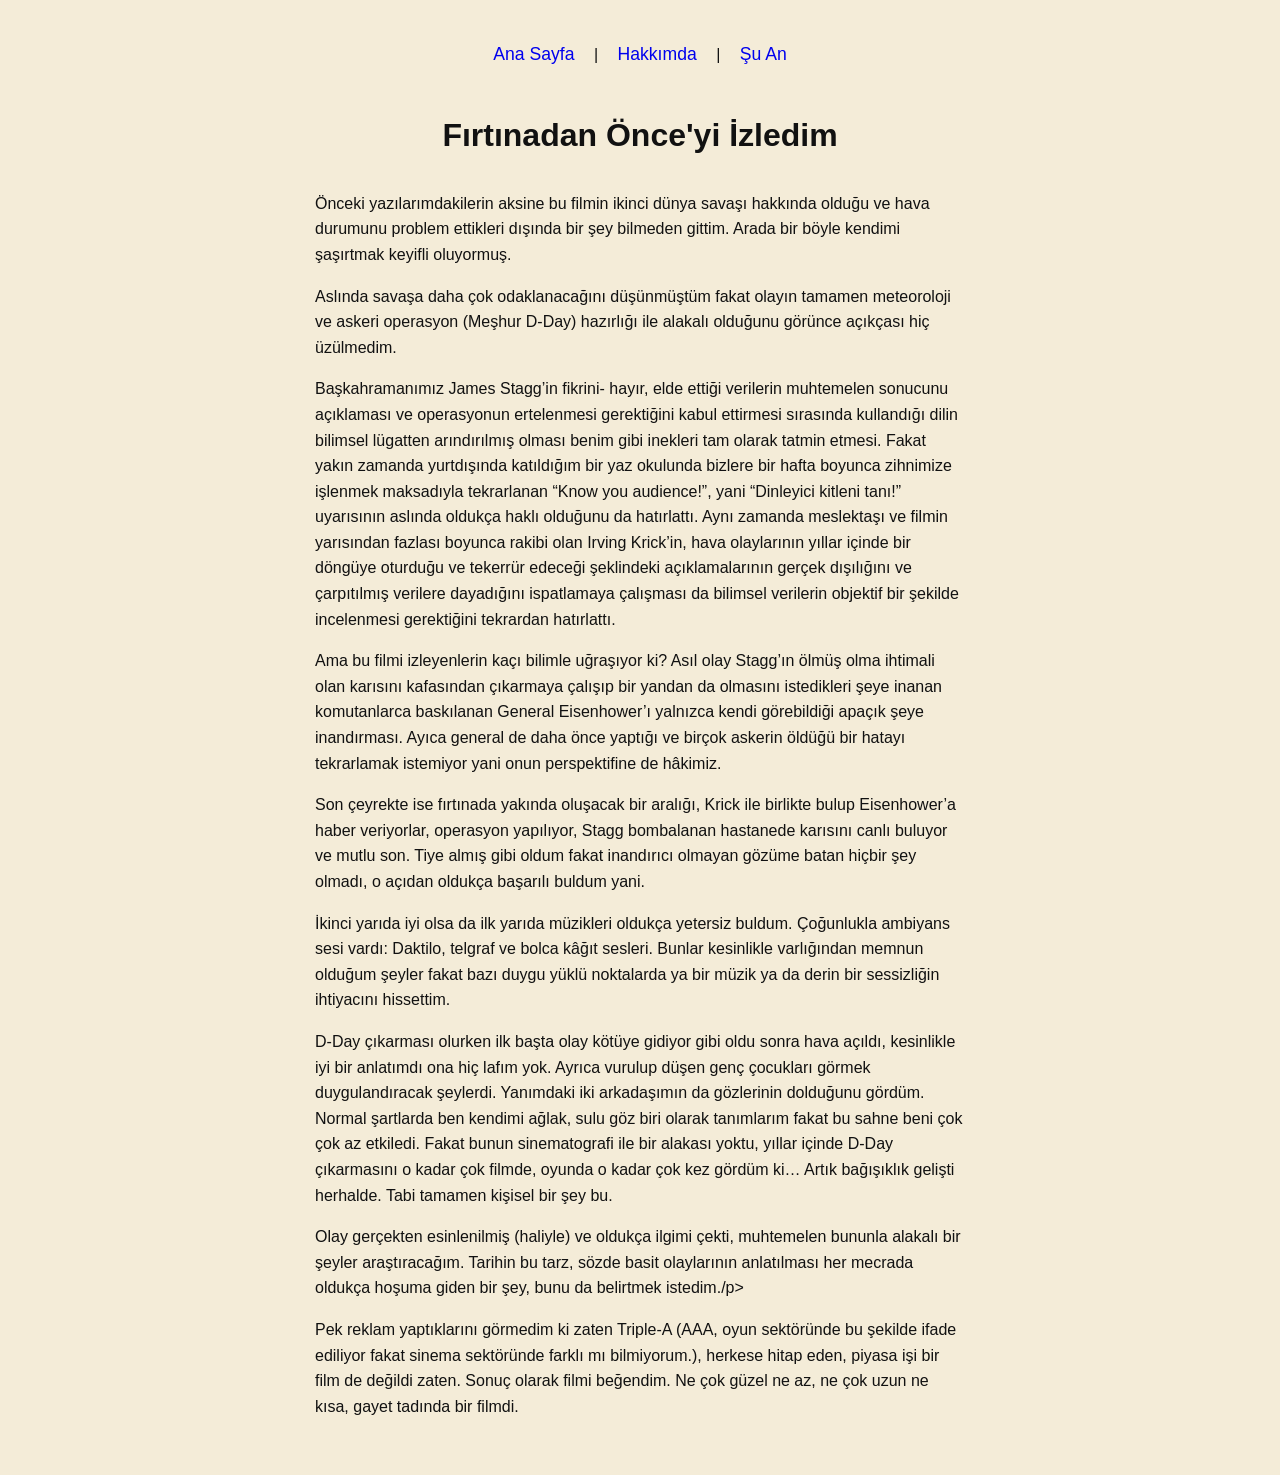
<file: firtinadan_once_yazi.html>
<!DOCTYPE html>
<html lang="tr">
<head>
    <meta charset="UTF-8">
    <meta name="viewport" content="width=device-width, initial-scale=1.0">
    <title>Fırtınadan Önce'yi İzledim</title>
    <link rel="stylesheet" href="style.css">
</head>
<body>
    <nav>
        <a href="index.html">Ana Sayfa</a> |
        <a href="hakkimda.html">Hakkımda</a> |
        <a href="su_an.html">Şu An</a>
    </nav>
    <div class="icerik">

    <h1>Fırtınadan Önce'yi İzledim</h1>
    
    <p>Önceki yazılarımdakilerin aksine bu filmin ikinci dünya savaşı hakkında olduğu ve hava durumunu problem ettikleri dışında bir şey bilmeden gittim. Arada bir böyle kendimi şaşırtmak keyifli oluyormuş.</p>
    
    <p>Aslında savaşa daha çok odaklanacağını düşünmüştüm fakat olayın tamamen meteoroloji ve askeri operasyon (Meşhur D-Day) hazırlığı ile alakalı olduğunu görünce açıkçası hiç üzülmedim. </p>
    
    <p>Başkahramanımız James Stagg’in fikrini- hayır, elde ettiği verilerin muhtemelen sonucunu açıklaması ve operasyonun ertelenmesi gerektiğini kabul ettirmesi sırasında kullandığı dilin bilimsel lügatten arındırılmış olması benim gibi inekleri tam olarak tatmin etmesi. Fakat yakın zamanda yurtdışında katıldığım bir yaz okulunda bizlere bir hafta boyunca zihnimize işlenmek maksadıyla tekrarlanan “Know you audience!”, yani “Dinleyici kitleni tanı!” uyarısının aslında oldukça haklı olduğunu da hatırlattı. Aynı zamanda meslektaşı ve filmin yarısından fazlası boyunca rakibi olan Irving Krick’in, hava olaylarının yıllar içinde bir döngüye oturduğu ve tekerrür edeceği şeklindeki açıklamalarının gerçek dışılığını ve çarpıtılmış verilere dayadığını ispatlamaya çalışması da bilimsel verilerin objektif bir şekilde incelenmesi gerektiğini tekrardan hatırlattı. </p>
    
    <p>Ama bu filmi izleyenlerin kaçı bilimle uğraşıyor ki? Asıl olay Stagg’ın ölmüş olma ihtimali olan karısını kafasından çıkarmaya çalışıp bir yandan da olmasını istedikleri şeye inanan komutanlarca baskılanan General Eisenhower’ı yalnızca kendi görebildiği apaçık şeye inandırması. Ayıca general de daha önce yaptığı ve birçok askerin öldüğü bir hatayı tekrarlamak istemiyor yani onun perspektifine de hâkimiz.</p>

    <p>Son çeyrekte ise fırtınada yakında oluşacak bir aralığı, Krick ile birlikte bulup Eisenhower’a haber veriyorlar, operasyon yapılıyor, Stagg bombalanan hastanede karısını canlı buluyor ve mutlu son. Tiye almış gibi oldum fakat inandırıcı olmayan gözüme batan hiçbir şey olmadı, o açıdan oldukça başarılı buldum yani.</p>

    <p>İkinci yarıda iyi olsa da ilk yarıda müzikleri oldukça yetersiz buldum. Çoğunlukla ambiyans sesi vardı: Daktilo, telgraf ve bolca kâğıt sesleri. Bunlar kesinlikle varlığından memnun olduğum şeyler fakat bazı duygu yüklü noktalarda ya bir müzik ya da derin bir sessizliğin ihtiyacını hissettim.</p>

    <p>D-Day çıkarması olurken ilk başta olay kötüye gidiyor gibi oldu sonra hava açıldı, kesinlikle iyi bir anlatımdı ona hiç lafım yok. Ayrıca vurulup düşen genç çocukları görmek duygulandıracak şeylerdi. Yanımdaki iki arkadaşımın da gözlerinin dolduğunu gördüm. Normal şartlarda ben kendimi ağlak, sulu göz biri olarak tanımlarım fakat bu sahne beni çok çok az etkiledi. Fakat bunun sinematografi ile bir alakası yoktu, yıllar içinde D-Day çıkarmasını o kadar çok filmde, oyunda o kadar çok kez gördüm ki… Artık bağışıklık gelişti herhalde. Tabi tamamen kişisel bir şey bu.</p>

    <p>Olay gerçekten esinlenilmiş (haliyle) ve oldukça ilgimi çekti, muhtemelen bununla alakalı bir şeyler araştıracağım. Tarihin bu tarz, sözde basit olaylarının anlatılması her mecrada oldukça hoşuma giden bir şey, bunu da belirtmek istedim./p>

    <p>Pek reklam yaptıklarını görmedim ki zaten Triple-A (AAA, oyun sektöründe bu şekilde ifade ediliyor fakat sinema sektöründe farklı mı bilmiyorum.), herkese hitap eden, piyasa işi bir film de değildi zaten. Sonuç olarak filmi beğendim. Ne çok güzel ne az, ne çok uzun ne kısa, gayet tadında bir filmdi.</p>

    </div>

</body>
</html>
</file>
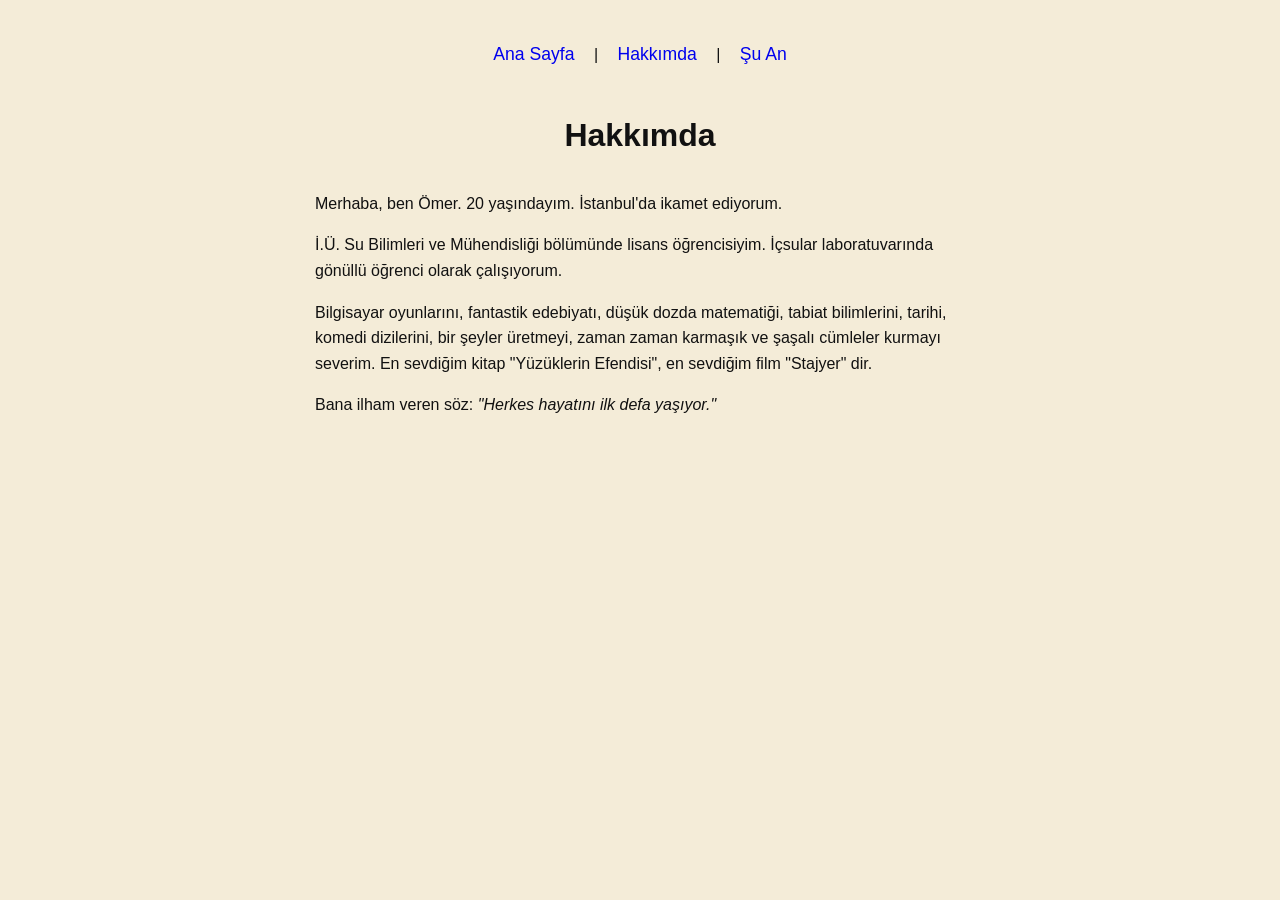
<file: hakkimda.html>
<!DOCTYPE html>
<html lang="tr">
<head>
    <meta charset="UTF-8">
    <meta name="viewport" content="width=device-width, initial-scale=1.0">
    <title>Hakkımda</title>
    <link rel="stylesheet" href="style.css">
</head>
<body>
    
    <nav>
        <a href="index.html">Ana Sayfa</a> |
        <a href="hakkimda.html">Hakkımda</a> |
        <a href="su_an.html">Şu An</a>
    </nav>

    
    <div class="icerik">
        <h1>Hakkımda</h1>
        <p>Merhaba, ben Ömer. 20 yaşındayım. İstanbul'da ikamet ediyorum.</p>
        <p>İ.Ü. Su Bilimleri ve Mühendisliği bölümünde lisans öğrencisiyim. İçsular laboratuvarında gönüllü öğrenci olarak çalışıyorum.</p>
        <p>Bilgisayar oyunlarını, fantastik edebiyatı, düşük dozda matematiği, tabiat bilimlerini, tarihi, komedi dizilerini, bir şeyler üretmeyi, zaman zaman karmaşık ve şaşalı cümleler kurmayı severim. En sevdiğim kitap "Yüzüklerin Efendisi", en sevdiğim film "Stajyer" dir.</p>
        <p>Bana ilham veren söz: <em>"Herkes hayatını ilk defa yaşıyor."</em></p>
    </div>
</body>
</html>
</file>
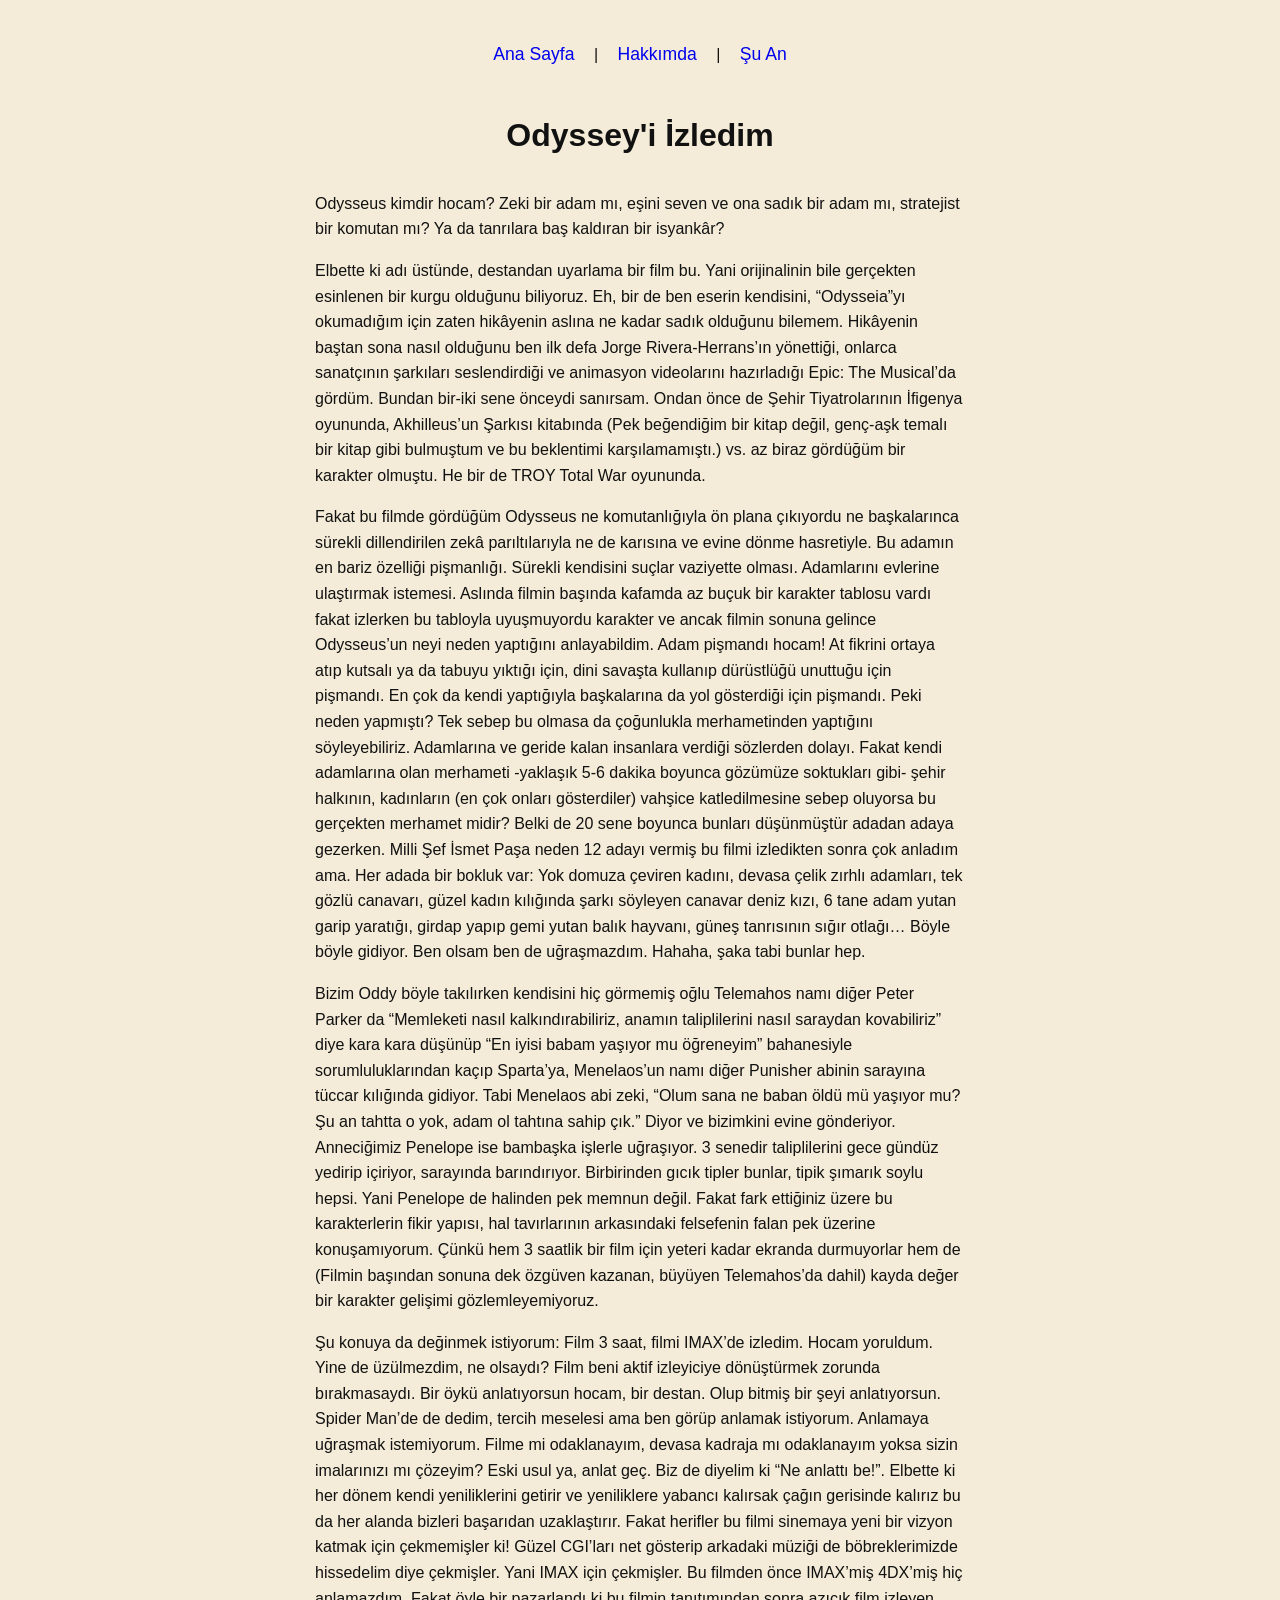
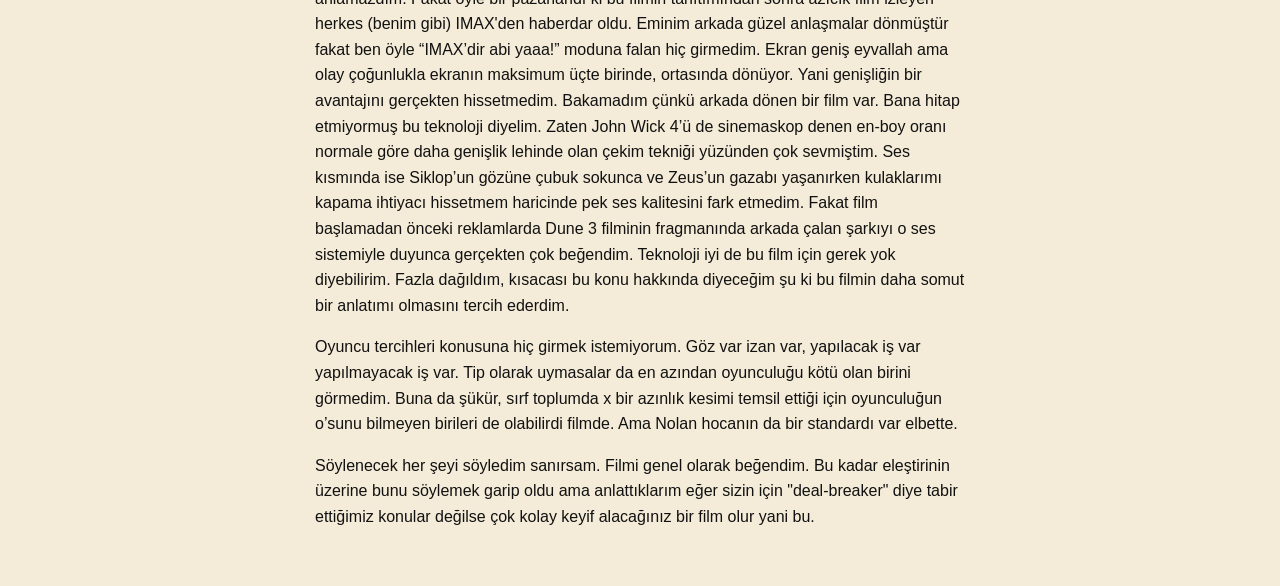
<file: odyssey_yazi.html>
<!DOCTYPE html>
<html lang="tr">
<head>
    <meta charset="UTF-8">
    <meta name="viewport" content="width=device-width, initial-scale=1.0">
    <title>Odyssey'i İzledim</title>
    <link rel="stylesheet" href="style.css">
</head>
<body>
    <nav>
        <a href="index.html">Ana Sayfa</a> |
        <a href="hakkimda.html">Hakkımda</a> |
        <a href="su_an.html">Şu An</a>
    </nav>
    <div class="icerik">

    <h1>Odyssey'i İzledim</h1>
    
    <p>Odysseus kimdir hocam? Zeki bir adam mı, eşini seven ve ona sadık bir adam mı, stratejist bir komutan mı? Ya da tanrılara baş kaldıran bir isyankâr?</p>
    
    <p>Elbette ki adı üstünde, destandan uyarlama bir film bu. Yani orijinalinin bile gerçekten esinlenen bir kurgu olduğunu biliyoruz. Eh, bir de ben eserin kendisini, “Odysseia”yı okumadığım için zaten hikâyenin aslına ne kadar sadık olduğunu bilemem. Hikâyenin baştan sona nasıl olduğunu ben ilk defa Jorge Rivera-Herrans’ın yönettiği, onlarca sanatçının şarkıları seslendirdiği ve animasyon videolarını hazırladığı Epic: The Musical’da gördüm. Bundan bir-iki sene önceydi sanırsam. Ondan önce de Şehir Tiyatrolarının İfigenya oyununda, Akhilleus’un Şarkısı kitabında (Pek beğendiğim bir kitap değil, genç-aşk temalı bir kitap gibi bulmuştum ve bu beklentimi karşılamamıştı.) vs. az biraz gördüğüm bir karakter olmuştu. He bir de TROY Total War oyununda.</p>
    
    <p>Fakat bu filmde gördüğüm Odysseus ne komutanlığıyla ön plana çıkıyordu ne başkalarınca sürekli dillendirilen zekâ parıltılarıyla ne de karısına ve evine dönme hasretiyle. Bu adamın en bariz özelliği pişmanlığı. Sürekli kendisini suçlar vaziyette olması. Adamlarını evlerine ulaştırmak istemesi. Aslında filmin başında kafamda az buçuk bir karakter tablosu vardı fakat izlerken bu tabloyla uyuşmuyordu karakter ve ancak filmin sonuna gelince Odysseus’un neyi neden yaptığını anlayabildim. Adam pişmandı hocam! At fikrini ortaya atıp kutsalı ya da tabuyu yıktığı için, dini savaşta kullanıp dürüstlüğü unuttuğu için pişmandı. En çok da kendi yaptığıyla başkalarına da yol gösterdiği için pişmandı. Peki neden yapmıştı? Tek sebep bu olmasa da çoğunlukla merhametinden yaptığını söyleyebiliriz. Adamlarına ve geride kalan insanlara verdiği sözlerden dolayı. Fakat kendi adamlarına olan merhameti -yaklaşık 5-6 dakika boyunca gözümüze soktukları gibi- şehir halkının, kadınların (en çok onları gösterdiler) vahşice katledilmesine sebep oluyorsa bu gerçekten merhamet midir? Belki de 20 sene boyunca bunları düşünmüştür adadan adaya gezerken. Milli Şef İsmet Paşa neden 12 adayı vermiş bu filmi izledikten sonra çok anladım ama. Her adada bir bokluk var: Yok domuza çeviren kadını, devasa çelik zırhlı adamları, tek gözlü canavarı, güzel kadın kılığında şarkı söyleyen canavar deniz kızı, 6 tane adam yutan garip yaratığı, girdap yapıp gemi yutan balık hayvanı, güneş tanrısının sığır otlağı… Böyle böyle gidiyor. Ben olsam ben de uğraşmazdım. Hahaha, şaka tabi bunlar hep.</p>
    
    <p>Bizim Oddy böyle takılırken kendisini hiç görmemiş oğlu Telemahos namı diğer Peter Parker da “Memleketi nasıl kalkındırabiliriz, anamın taliplilerini nasıl saraydan kovabiliriz” diye kara kara düşünüp “En iyisi babam yaşıyor mu öğreneyim” bahanesiyle sorumluluklarından kaçıp Sparta’ya, Menelaos’un namı diğer Punisher abinin sarayına tüccar kılığında gidiyor. Tabi Menelaos abi zeki, “Olum sana ne baban öldü mü yaşıyor mu? Şu an tahtta o yok, adam ol tahtına sahip çık.” Diyor ve bizimkini evine gönderiyor. Anneciğimiz Penelope ise bambaşka işlerle uğraşıyor. 3 senedir taliplilerini gece gündüz yedirip içiriyor, sarayında barındırıyor. Birbirinden gıcık tipler bunlar, tipik şımarık soylu hepsi. Yani Penelope de halinden pek memnun değil. Fakat fark ettiğiniz üzere bu karakterlerin fikir yapısı, hal tavırlarının arkasındaki felsefenin falan pek üzerine konuşamıyorum. Çünkü hem 3 saatlik bir film için yeteri kadar ekranda durmuyorlar hem de (Filmin başından sonuna dek özgüven kazanan, büyüyen Telemahos’da dahil) kayda değer bir karakter gelişimi gözlemleyemiyoruz.</p>
    
    <p>Şu konuya da değinmek istiyorum: Film 3 saat, filmi IMAX’de izledim. Hocam yoruldum. Yine de üzülmezdim, ne olsaydı? Film beni aktif izleyiciye dönüştürmek zorunda bırakmasaydı. Bir öykü anlatıyorsun hocam, bir destan. Olup bitmiş bir şeyi anlatıyorsun. Spider Man’de de dedim, tercih meselesi ama ben görüp anlamak istiyorum. Anlamaya uğraşmak istemiyorum. Filme mi odaklanayım, devasa kadraja mı odaklanayım yoksa sizin imalarınızı mı çözeyim? Eski usul ya, anlat geç. Biz de diyelim ki “Ne anlattı be!”. Elbette ki her dönem kendi yeniliklerini getirir ve yeniliklere yabancı kalırsak çağın gerisinde kalırız bu da her alanda bizleri başarıdan uzaklaştırır. Fakat herifler bu filmi sinemaya yeni bir vizyon katmak için çekmemişler ki! Güzel CGI’ları net gösterip arkadaki müziği de böbreklerimizde hissedelim diye çekmişler. Yani IMAX için çekmişler. Bu filmden önce IMAX’miş 4DX’miş hiç anlamazdım. Fakat öyle bir pazarlandı ki bu filmin tanıtımından sonra azıcık film izleyen herkes (benim gibi) IMAX'den haberdar oldu. Eminim arkada güzel anlaşmalar dönmüştür fakat ben öyle “IMAX’dir abi yaaa!” moduna falan hiç girmedim. Ekran geniş eyvallah ama olay çoğunlukla ekranın maksimum üçte birinde, ortasında dönüyor. Yani genişliğin bir avantajını gerçekten hissetmedim. Bakamadım çünkü arkada dönen bir film var. Bana hitap etmiyormuş bu teknoloji diyelim. Zaten John Wick 4’ü de sinemaskop denen en-boy oranı normale göre daha genişlik lehinde olan çekim tekniği yüzünden çok sevmiştim. Ses kısmında ise Siklop’un gözüne çubuk sokunca ve Zeus’un gazabı yaşanırken kulaklarımı kapama ihtiyacı hissetmem haricinde pek ses kalitesini fark etmedim. Fakat film başlamadan önceki reklamlarda Dune 3 filminin fragmanında arkada çalan şarkıyı o ses sistemiyle duyunca gerçekten çok beğendim. Teknoloji iyi de bu film için gerek yok diyebilirim. Fazla dağıldım, kısacası bu konu hakkında diyeceğim şu ki bu filmin daha somut bir anlatımı olmasını tercih ederdim.</p>

    <p>Oyuncu tercihleri konusuna hiç girmek istemiyorum. Göz var izan var, yapılacak iş var yapılmayacak iş var. Tip olarak uymasalar da en azından oyunculuğu kötü olan birini görmedim. Buna da şükür, sırf toplumda x bir azınlık kesimi temsil ettiği için oyunculuğun o’sunu bilmeyen birileri de olabilirdi filmde. Ama Nolan hocanın da bir standardı var elbette.</p>
    
    <p>Söylenecek her şeyi söyledim sanırsam. Filmi genel olarak beğendim. Bu kadar eleştirinin üzerine bunu söylemek garip oldu ama anlattıklarım eğer sizin için "deal-breaker" diye tabir ettiğimiz konular değilse çok kolay keyif alacağınız bir film olur yani bu.</p>

    </div>

</body>
</html>
</file>
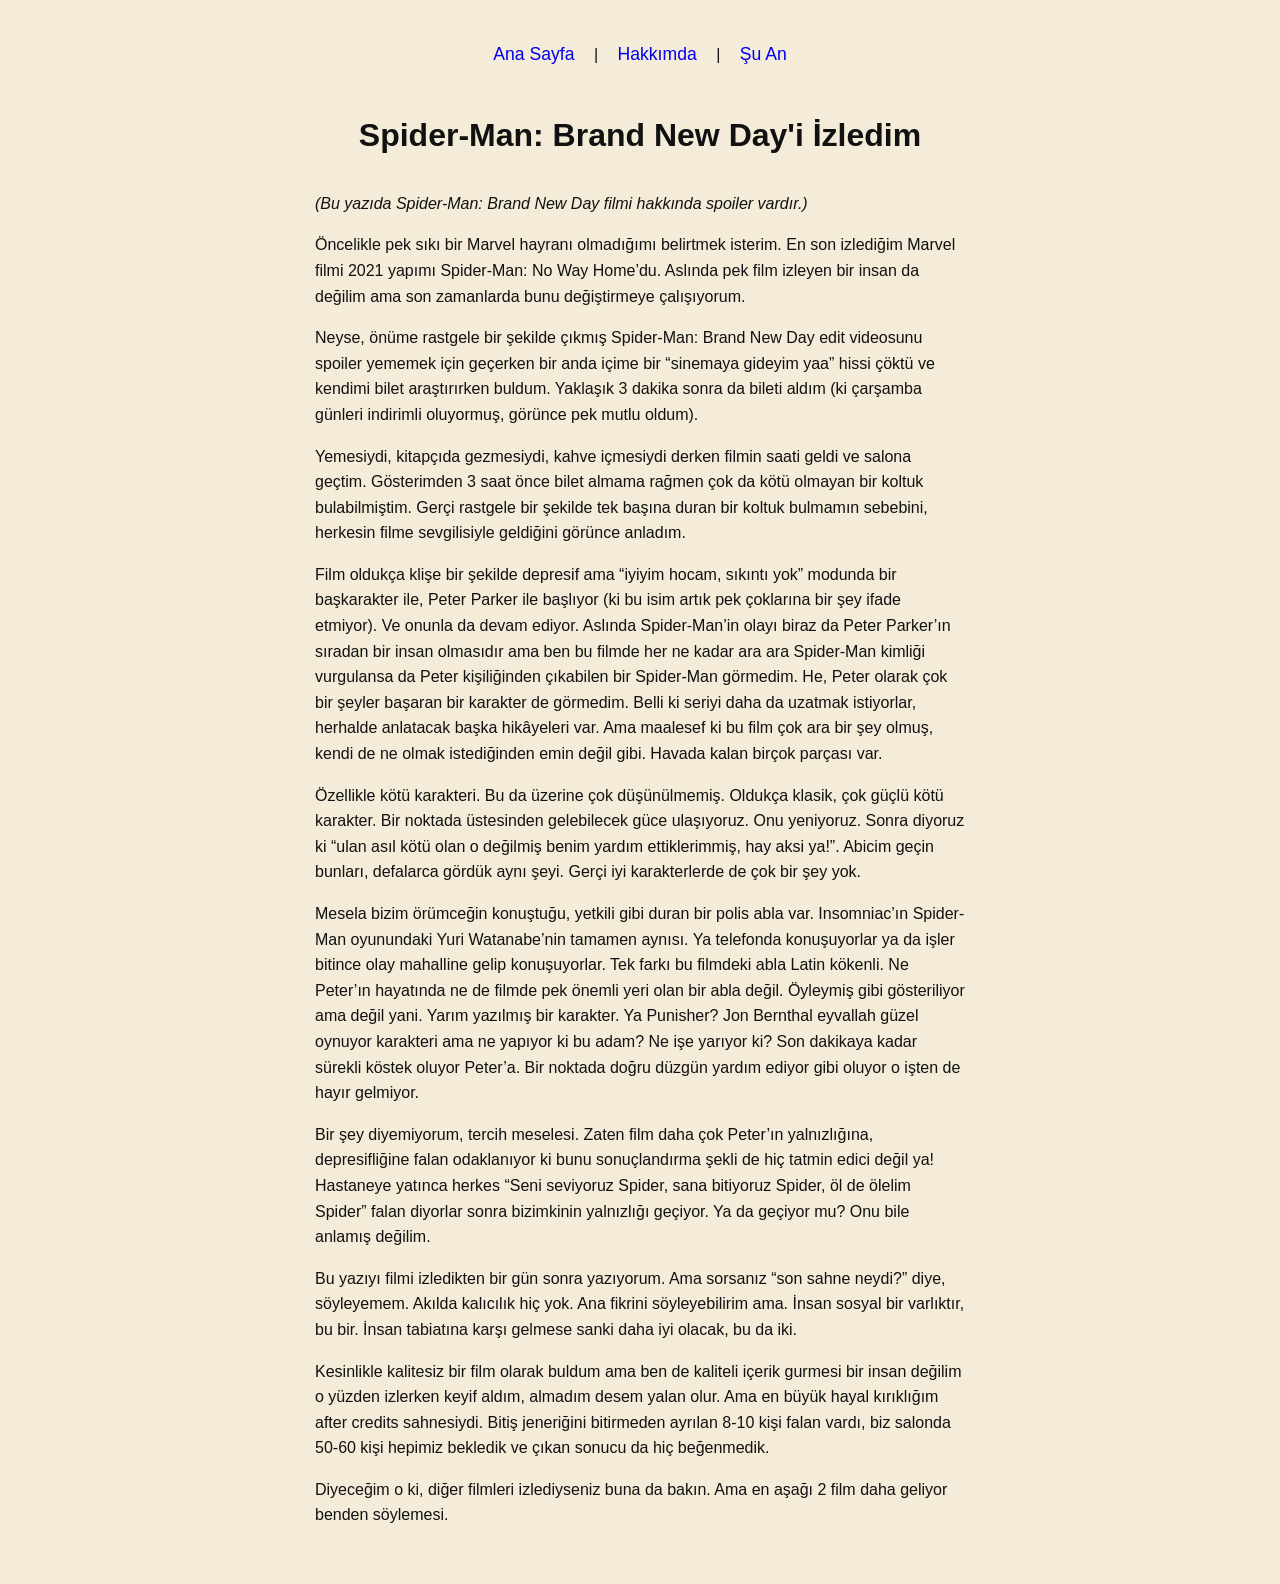
<file: spider_man_yazi.html>
<!DOCTYPE html>
<html lang="tr">
<head>
    <meta charset="UTF-8">
    <meta name="viewport" content="width=device-width, initial-scale=1.0">
    <title>Spider-Man: Brand New Day'i İzledim</title>
    <link rel="stylesheet" href="style.css">
</head>
<body>
    <nav>
        <a href="index.html">Ana Sayfa</a> |
        <a href="hakkimda.html">Hakkımda</a> |
        <a href="su_an.html">Şu An</a>
    </nav>
    <div class="icerik">

    <h1>Spider-Man: Brand New Day'i İzledim</h1>
    
    <p><em>(Bu yazıda Spider-Man: Brand New Day filmi hakkında spoiler vardır.)</em></p>
    
    <p>Öncelikle pek sıkı bir Marvel hayranı olmadığımı belirtmek isterim. En son izlediğim Marvel filmi 2021 yapımı Spider-Man: No Way Home’du. Aslında pek film izleyen bir insan da değilim ama son zamanlarda bunu değiştirmeye çalışıyorum.</p>
    
    <p>Neyse, önüme rastgele bir şekilde çıkmış Spider-Man: Brand New Day edit videosunu spoiler yememek için geçerken bir anda içime bir “sinemaya gideyim yaa” hissi çöktü ve kendimi bilet araştırırken buldum. Yaklaşık 3 dakika sonra da bileti aldım (ki çarşamba günleri indirimli oluyormuş, görünce pek mutlu oldum).</p>
    
    <p>Yemesiydi, kitapçıda gezmesiydi, kahve içmesiydi derken filmin saati geldi ve salona geçtim. Gösterimden 3 saat önce bilet almama rağmen çok da kötü olmayan bir koltuk bulabilmiştim. Gerçi rastgele bir şekilde tek başına duran bir koltuk bulmamın sebebini, herkesin filme sevgilisiyle geldiğini görünce anladım.</p>
    
    <p>Film oldukça klişe bir şekilde depresif ama “iyiyim hocam, sıkıntı yok” modunda bir başkarakter ile, Peter Parker ile başlıyor (ki bu isim artık pek çoklarına bir şey ifade etmiyor). Ve onunla da devam ediyor. Aslında Spider-Man’in olayı biraz da Peter Parker’ın sıradan bir insan olmasıdır ama ben bu filmde her ne kadar ara ara Spider-Man kimliği vurgulansa da Peter kişiliğinden çıkabilen bir Spider-Man görmedim. He, Peter olarak çok bir şeyler başaran bir karakter de görmedim. Belli ki seriyi daha da uzatmak istiyorlar, herhalde anlatacak başka hikâyeleri var. Ama maalesef ki bu film çok ara bir şey olmuş, kendi de ne olmak istediğinden emin değil gibi. Havada kalan birçok parçası var.</p>
    
    <p>Özellikle kötü karakteri. Bu da üzerine çok düşünülmemiş. Oldukça klasik, çok güçlü kötü karakter. Bir noktada üstesinden gelebilecek güce ulaşıyoruz. Onu yeniyoruz. Sonra diyoruz ki “ulan asıl kötü olan o değilmiş benim yardım ettiklerimmiş, hay aksi ya!”. Abicim geçin bunları, defalarca gördük aynı şeyi. Gerçi iyi karakterlerde de çok bir şey yok.</p>
    
    <p>Mesela bizim örümceğin konuştuğu, yetkili gibi duran bir polis abla var. Insomniac’ın Spider-Man oyunundaki Yuri Watanabe’nin tamamen aynısı. Ya telefonda konuşuyorlar ya da işler bitince olay mahalline gelip konuşuyorlar. Tek farkı bu filmdeki abla Latin kökenli. Ne Peter’ın hayatında ne de filmde pek önemli yeri olan bir abla değil. Öyleymiş gibi gösteriliyor ama değil yani. Yarım yazılmış bir karakter. Ya Punisher? Jon Bernthal eyvallah güzel oynuyor karakteri ama ne yapıyor ki bu adam? Ne işe yarıyor ki? Son dakikaya kadar sürekli köstek oluyor Peter’a. Bir noktada doğru düzgün yardım ediyor gibi oluyor o işten de hayır gelmiyor.</p>
    
    <p>Bir şey diyemiyorum, tercih meselesi. Zaten film daha çok Peter’ın yalnızlığına, depresifliğine falan odaklanıyor ki bunu sonuçlandırma şekli de hiç tatmin edici değil ya! Hastaneye yatınca herkes “Seni seviyoruz Spider, sana bitiyoruz Spider, öl de ölelim Spider” falan diyorlar sonra bizimkinin yalnızlığı geçiyor. Ya da geçiyor mu? Onu bile anlamış değilim.</p>
    
    <p>Bu yazıyı filmi izledikten bir gün sonra yazıyorum. Ama sorsanız “son sahne neydi?” diye, söyleyemem. Akılda kalıcılık hiç yok. Ana fikrini söyleyebilirim ama. İnsan sosyal bir varlıktır, bu bir. İnsan tabiatına karşı gelmese sanki daha iyi olacak, bu da iki.</p>
    
    <p>Kesinlikle kalitesiz bir film olarak buldum ama ben de kaliteli içerik gurmesi bir insan değilim o yüzden izlerken keyif aldım, almadım desem yalan olur. Ama en büyük hayal kırıklığım after credits sahnesiydi. Bitiş jeneriğini bitirmeden ayrılan 8-10 kişi falan vardı, biz salonda 50-60 kişi hepimiz bekledik ve çıkan sonucu da hiç beğenmedik.</p>
    
    <p>Diyeceğim o ki, diğer filmleri izlediyseniz buna da bakın. Ama en aşağı 2 film daha geliyor benden söylemesi.</p>
    
    </div>

</body>
</html>
</file>
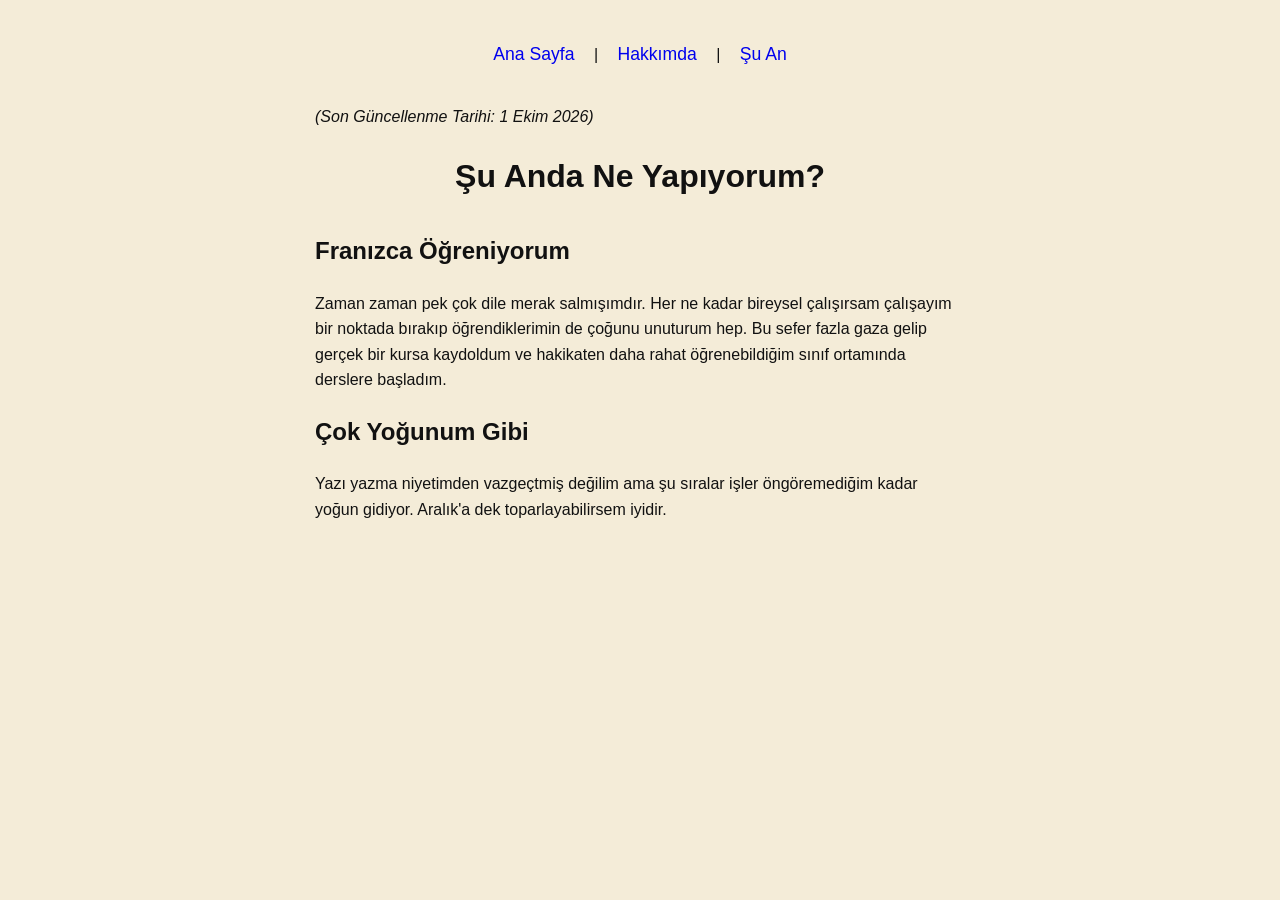
<file: su_an.html>
<!DOCTYPE html>
<html lang="tr">
<head>
    <meta charset="UTF-8">
    <meta name="viewport" content="width=device-width, initial-scale=1.0">
    <title>Şu An</title>
    <link rel="stylesheet" href="style.css">
</head>

<body>

    <nav>
        <a href="index.html">Ana Sayfa</a> |
        <a href="hakkimda.html">Hakkımda</a> |
        <a href="su_an.html">Şu An</a>
    </nav>
    <div class="icerik">
        
        <p><em>(Son Güncellenme Tarihi: 1 Ekim 2026)</em></p>

        <h1>Şu Anda Ne Yapıyorum?</h1>

        <h2>Franızca Öğreniyorum</h2>

        <p>Zaman zaman pek çok dile merak salmışımdır. Her ne kadar bireysel çalışırsam çalışayım bir noktada bırakıp öğrendiklerimin de çoğunu unuturum hep. Bu sefer fazla gaza gelip gerçek bir kursa kaydoldum ve hakikaten daha rahat öğrenebildiğim sınıf ortamında derslere başladım.</p>

        <h2>Çok Yoğunum Gibi</h2>

        <p>Yazı yazma niyetimden vazgeçtmiş değilim ama şu sıralar işler öngöremediğim kadar yoğun gidiyor. Aralık'a dek toparlayabilirsem iyidir.</p>

    </div>

</body>
</html>
</file>
<file: style.css>
body {
    font-family: -apple-system, BlinkMacSystemFont, "Segoe UI", Roboto, Helvetica, Arial, sans-serif;
    background-color: #F4ECD8; /* Bembeyaz arka plan */
    color: #111111; /* Neredeyse siyah, okunaklı metin */
    line-height: 1.6;
    margin: 0;
    padding: 0;
}

nav {
    text-align: center;
    padding: 40px 0 20px 0;
}

nav a {
    text-decoration: none;
    color: #0000ee; /* Klasik sade mavi link rengi */
    margin: 0 15px;
    font-size: 1.1em;
}

nav a:hover {
    text-decoration: underline; /* Sadece üzerine gelince altı çizilsin */
}

.icerik {
    max-width: 650px; /* Sivers tarzı dar ve okuması kolay sütun genişliği */
    margin: 0 auto; /* Kutuyu tam ekranın ortasına hizalar */
    padding: 0 20px 40px 20px;
    text-align: left; /* Blok ortada durur ama yazılar sola yaslıdır (kitap gibi okunması için) */
}

h1 {
    text-align: center;
    font-size: 2em;
    margin-bottom: 30px;
}
</file>
